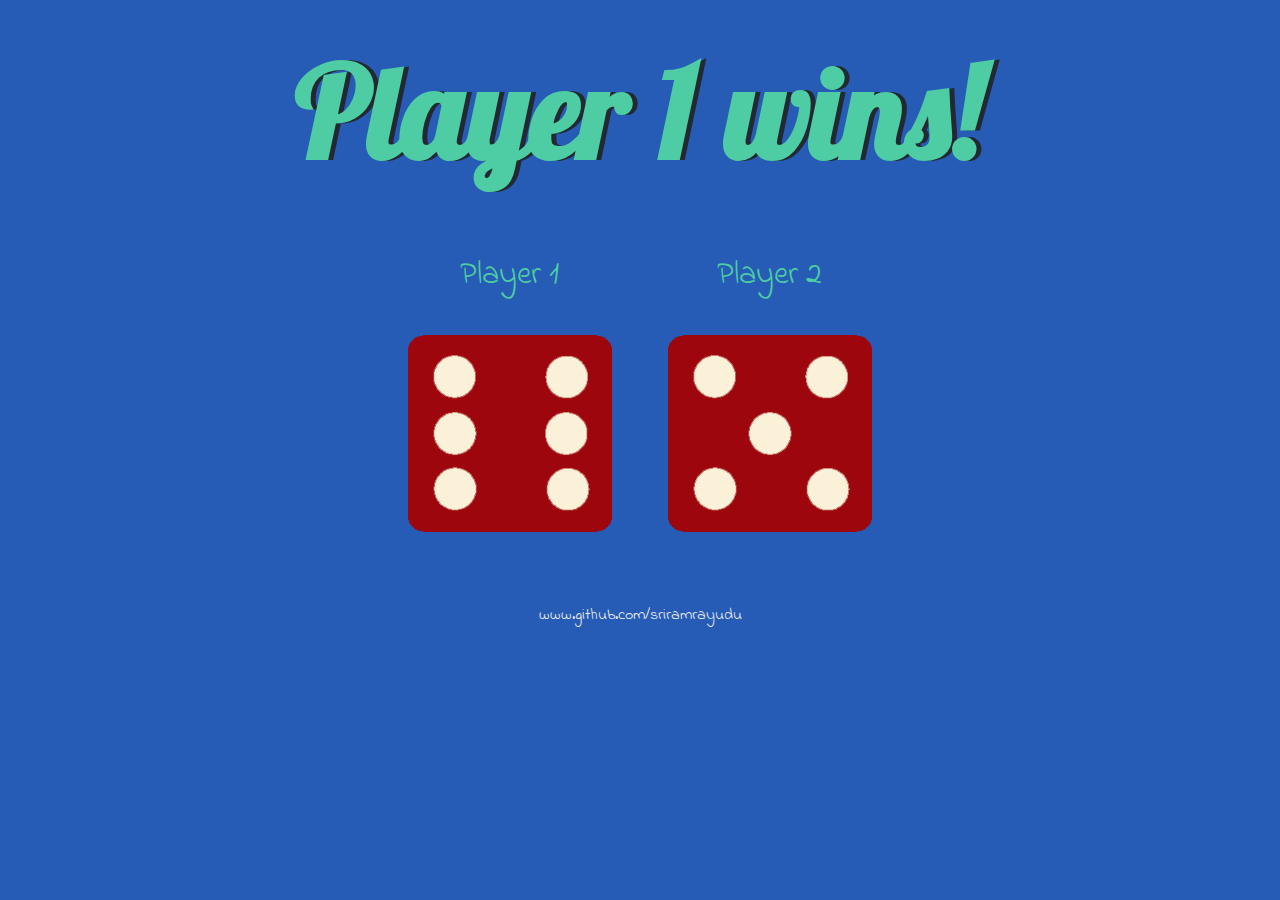
<file: index.html>
<!DOCTYPE html>
<html lang="en" dir="ltr">
  <head>
    <meta charset="utf-8" />
    <title>Dicee</title>
    <link rel="stylesheet" href="styles.css" />
    <link
      href="https://fonts.googleapis.com/css?family=Indie+Flower|Lobster"
      rel="stylesheet"
    />
  </head>
  <body>
    <div class="container">
      <h1>Refresh Me</h1>

      <div class="dice">
        <p>Player 1</p>
        <img class="img1" src="diceim/dice1.png" />
      </div>

      <div class="dice">
        <p>Player 2</p>
        <img class="img2" src="diceim/dice2.png" />
      </div>
    </div>

    <footer>www.github.com/sriramrayudu</footer>
    <script src="index.js"></script>
  </body>
</html>
</file>
<file: styles.css>
.container {
  width: 70%;
  margin: auto;
  text-align: center;
}

.dice {
  text-align: center;
  display: inline-block;

}

body {
  background-color: #265cb5;
}

h1 {
  margin: 30px;
  font-family: 'Lobster', cursive;
  text-shadow: 5px 0 #232931;
  font-size: 8rem;
  color: #4ECCA3;
}

p {
  font-size: 2rem;
  color: #4ECCA3;
  font-family: 'Indie Flower', cursive;
}

img {
  width: 80%;
}

footer {
  margin-top: 5%;
  color: #EEEEEE;
  text-align: center;
  font-family: 'Indie Flower', cursive;

}
</file>
